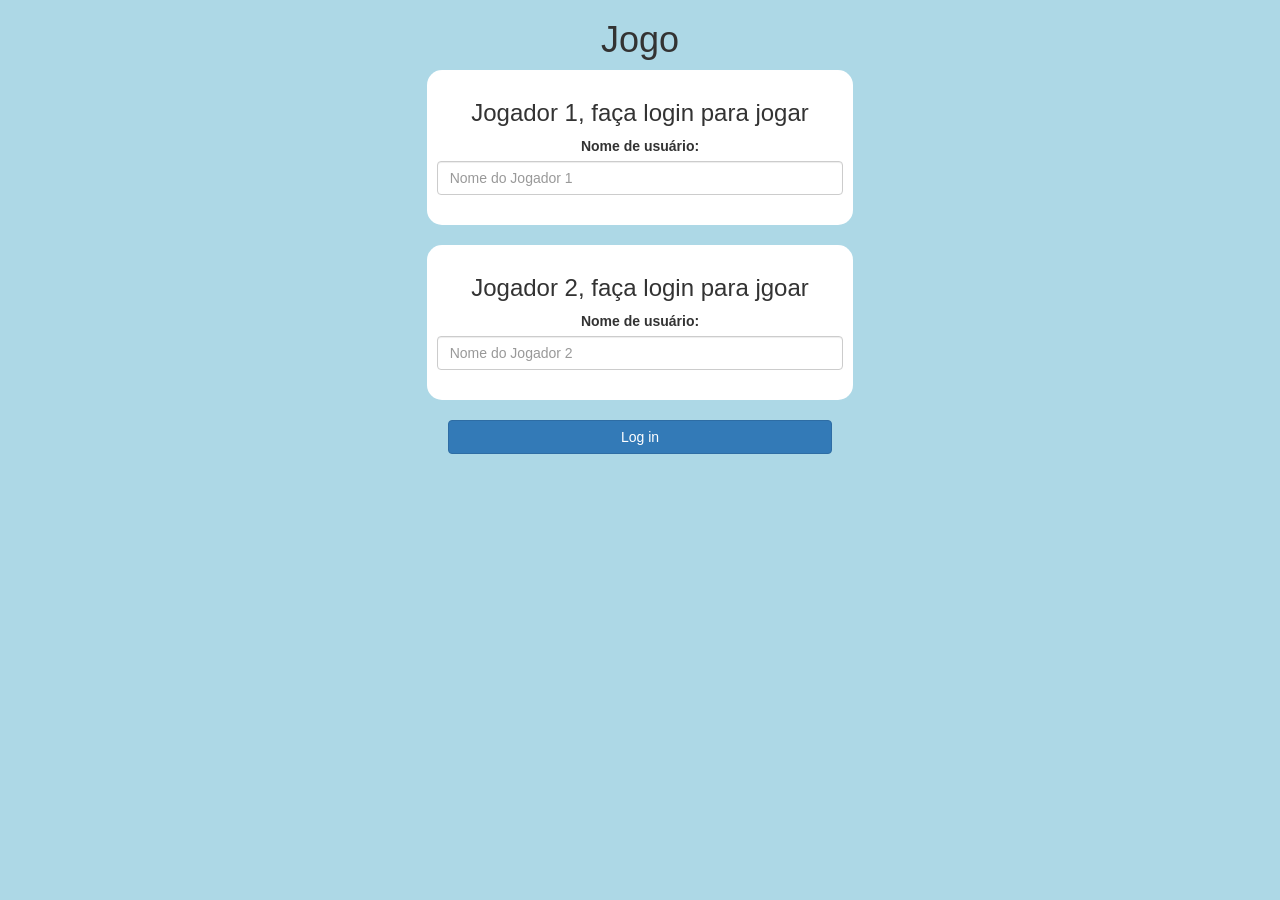
<file: index.html>
<!DOCTYPE html>
<html>
<head>
	<title>Adivinhe a Palavra</title>

<meta name="viewport" content="width=device-width, initial-scale=1">
<link rel="stylesheet" href="https://maxcdn.bootstrapcdn.com/bootstrap/3.4.0/css/bootstrap.min.css">
<script src="https://ajax.googleapis.com/ajax/libs/jquery/3.4.1/jquery.min.js"></script>
<script src="https://maxcdn.bootstrapcdn.com/bootstrap/3.4.0/js/bootstrap.min.js"></script>

<link rel="stylesheet" type="text/css" href="game.css">

<script src="game_login.js"></script>
</head>
<body>

<center>
	<h1>Jogo</h1>

	<div class="col-lg-4 col-sm-8 col-xs-11 login_div1">
		<h3 >Jogador 1, faça login para jogar</h3>
		<label >Nome de usuário:</label>
		 <input type="text" id="player1NameInput" class="form-control" placeholder="Nome do Jogador 1">
		 <br>
	</div>
<br>
	<div class="col-lg-4 col-sm-8 col-xs-11 login_div2">
		<h3 >Jogador 2, faça login para jgoar</h3>
		  <label >Nome de usuário:</label>
		 <input type="text" id="player2NameInput" class="form-control" placeholder="Nome do Jogador 2">
		<br>
	</div>
	<br>
		<button style="width:30%" class="btn btn-primary" onclick="addUser()">Log in</button>
</center>

</body>
</html>
</file>
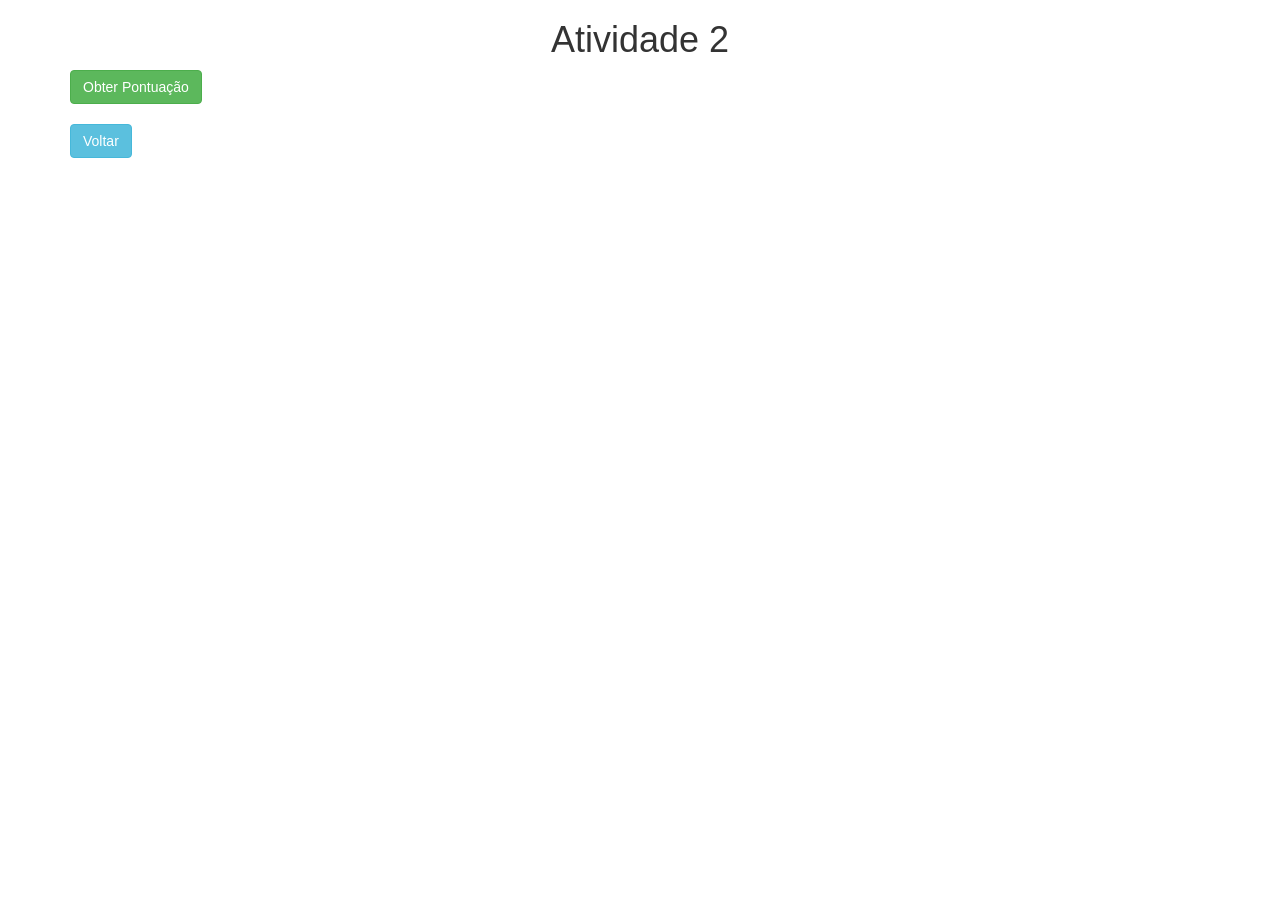
<file: activity2.html>
<link rel="stylesheet" href="https://maxcdn.bootstrapcdn.com/bootstrap/3.4.0/css/bootstrap.min.css">
<script src="https://ajax.googleapis.com/ajax/libs/jquery/3.4.1/jquery.min.js"></script>
<script src="https://maxcdn.bootstrapcdn.com/bootstrap/3.4.0/js/bootstrap.min.js"></script>
</head>
<body>

<div class="container">
	<h1 style="text-align: center;">Atividade 2</h1>
	
	<div id="update"></div>

	<button class="btn btn-success" onclick="getScore();">Obter Pontuação</button>
	<br>
	<br>
	<button class="btn btn-info" onclick="back();">Voltar</button>
</div>

<script src="activity2.js"></script>
</body>
</html>
</file>
<file: game.css>
body
{
	background: lightblue;
}

	.login_div1 , .login_div2
	{
		background: white;
		padding: 10px;
		float: none;
		border-radius: 15px;
	}


#player1Name , #player2Name
{
	display: inline-block;
	margin-left: 20px;
}
#word
{
	width: 60%;
}
#wordDisplay
{
	letter-spacing: 5px;
}
#output
{
background: white;
border-radius: 10px;
border-top: 10px solid #AA4465;
padding: 10px;
float: none;
text-align: left;
}
</file>
